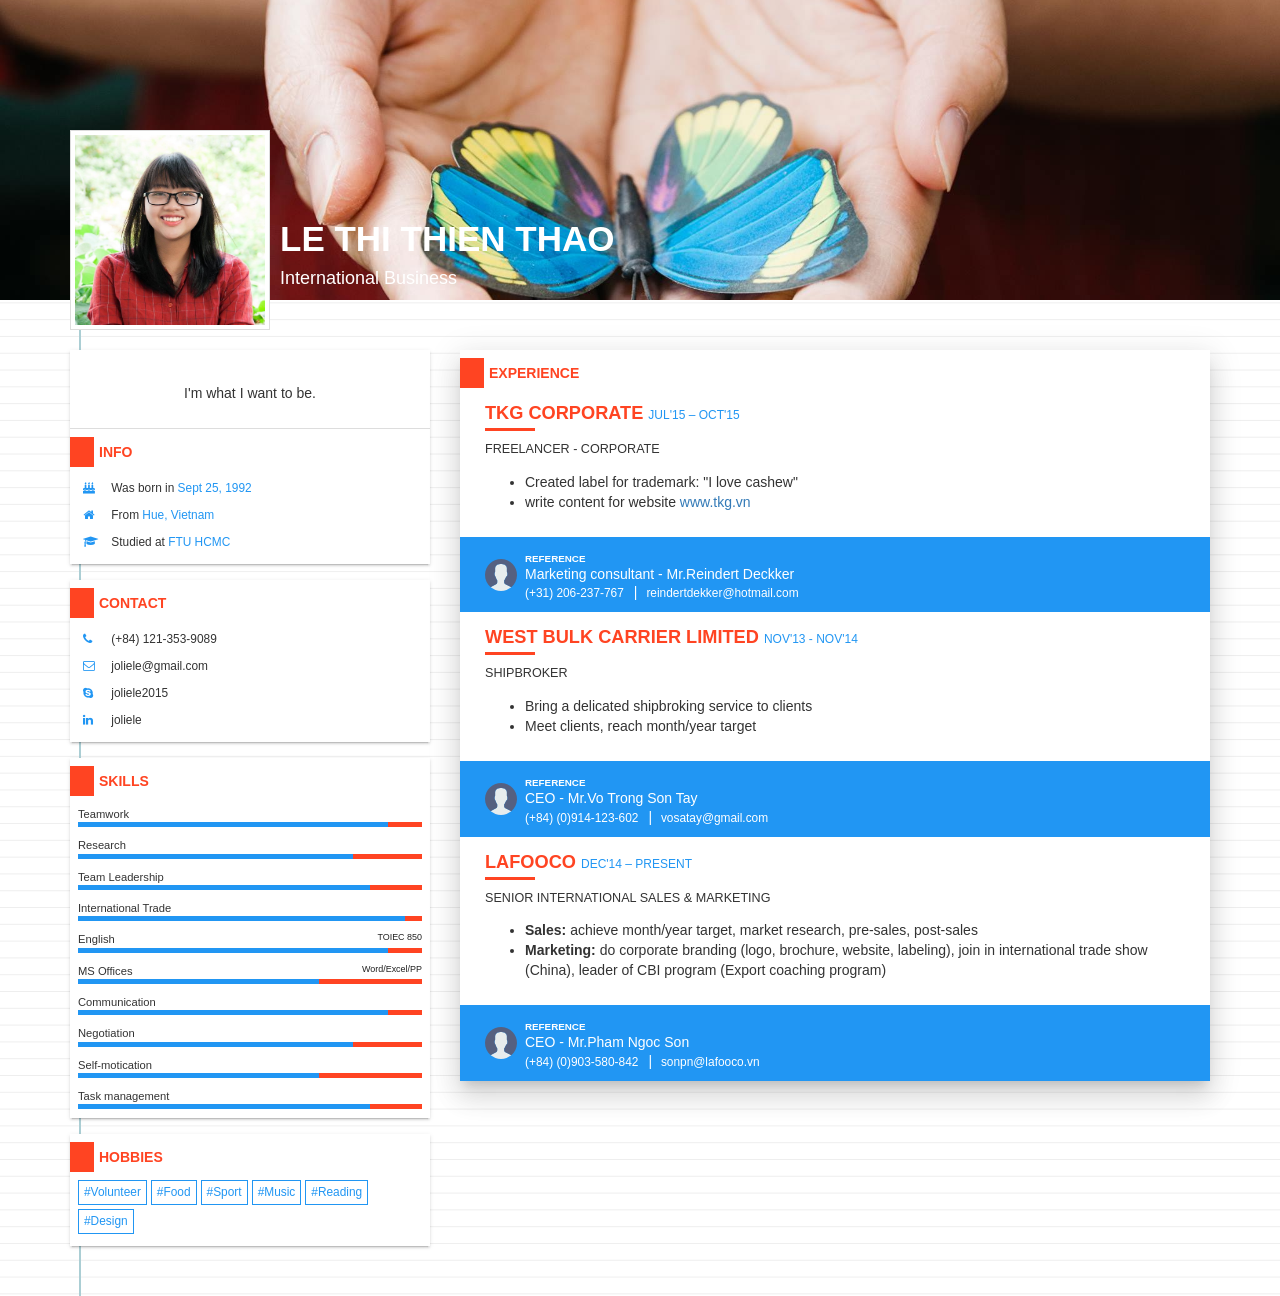
<file: index.html>
<!DOCTYPE html>
<html>
<head>
    <title>LE THI THIEN THAO - CV</title>
    <meta charset='urf-8' />
    <link rel="shortcut icon" href="images/favicon.ico" />
    <link rel='stylesheet' href='css/bootstrap.min.css' />
    <link rel='stylesheet' href='css/font-awesome.min.css' />
    <link rel='stylesheet' href='css/spacing.min.css' />
    <link rel='stylesheet' href='css/style.css' />
</head>
<body>
    <header class='header'>
        <div class='header__info container clearfix'>
            <img src='images/avatar.jpg' class='img-responsive img-thumbnail pull-left r0' />
            <div class='name pull-left'>
                <h1>LE THI THIEN THAO</h1>
                <h4>International Business</h4>
            </div>
        </div>
    </header>
    <div class='main'>
        <div class="container">
            <div class="row">
                <div class="col-sm-4">
                    <!-- info -->
                    <section class="section section--info profile z-depth1 bgc-white pt">
                        <div class="info__slogan text-center mb">I'm what I want to be.</div>
                        <div class="tit">info</div>
                        <div class="p">
                            <div class="profile__dob"><i class="fa fa-birthday-cake" aria-hidden="true"></i> Was born in <span>Sept 25, 1992</span></div>
                            <div class="profile__hometown"><i class="fa fa-home"></i> From <span>Hue, Vietnam</span></div>
                            <div class="profile__school"><i class="fa fa-graduation-cap" aria-hidden="true"></i> Studied at <span>FTU HCMC</span></div>
                        </div>
                    </section>

                    <!-- contact -->
                    <section class="section section--contact info z-depth1 bgc-white mt+ pt">                        
                        <div class="tit">contact</div>
                        <div class="p">
                            <div class="info__phone"><i class="fa fa-phone" aria-hidden="true"></i> (+84) 121-353-9089</div>
                            <div class="info__email"><i class="fa fa-envelope-o" aria-hidden="true"></i> joliele&#64;gmail.com</div>
                            <div class="info__skype"><i class="fa fa-skype" aria-hidden="true"></i> joliele2015</div>
                            <div class="info__linkedin"><i class="fa fa-linkedin" aria-hidden="true"></i> joliele</div>
                        </div>
                    </section>

                    <!-- skills -->
                    <section class="section section--skill skills z-depth1 pt bgc-white mt+">
                        <div class="tit">skills</div>
                        <div class="skill">
                            <h5>Teamwork <span class="pull-right"></span></h5>
                            <div><span style="width: 90%;"></span></div>
                        </div>
                        <div class="skill">
                            <h5>Research <span class="pull-right"></span></h5>
                            <div><span style="width: 80%;"></span></div>
                        </div>
                        <div class="skill">
                            <h5>Team Leadership <span class="pull-right"></span></h5>
                            <div><span style="width: 85%;"></span></div>
                        </div>
                        <div class="skill">
                            <h5>International Trade <span class="pull-right"></span></h5>
                            <div><span style="width: 95%;"></span></div>
                        </div>
                        <div class="skill">
                            <h5>English <span class="pull-right">TOIEC 850</span></h5>
                            <div><span style="width: 90%;"></span></div>
                        </div>
                        <div class="skill">
                            <h5>MS Offices <span class="pull-right">Word/Excel/PP</span></h5>
                            <div><span style="width: 70%;"></span></div>
                        </div>
                        <div class="skill">
                            <h5>Communication</h5>
                            <div><span style="width: 90%;"></span></div>
                        </div>
                        <div class="skill">
                            <h5>Negotiation</h5>
                            <div><span style="width: 80%;"></span></div>
                        </div>
                        <div class="skill">
                            <h5>Self-motication</h5>
                            <div><span style="width: 70%;"></span></div>
                        </div>
                        <div class="skill">
                            <h5>Task management</h5>
                            <div><span style="width: 85%;"></span></div>
                        </div>                        
                    </section>

                    <section class="section section--hobbies hobbies z-depth1 bgc-white mt+ pt">                        
                        <div class="tit">hobbies</div>
                        <div class="p clearfix">
                            <span>#Volunteer</span>
                            <span>#Food</span>
                            <span>#Sport</span>
                            <span>#Music</span>
                            <span>#Reading</span>
                            <span>#Design</span>                            
                        </div>
                    </section>
                </div>
                <div class="col-sm-8">
                    <div class='section z-depth5 exps bgc-white pt'>
                        <div class="tit">experience</div>

                        <div class="exp-container">
                            <div class="exp">
                                <h3 class="exp__com">TKG CORPORATE <span>Jul'15 � Oct'15</span></h3>
                                <h4 class="exp__job">Freelancer - CORPORATE</h4>
                                <div class="exp__desc">
                                    <ul>
                                        <li>Created label for trademark: "I love cashew"</li>
                                        <li>write content for website <a href="http://www.tkg.vn" target="_blank">www.tkg.vn</a></li>
                                    </ul>
                                </div>
                            </div>
                            <div class="exp__ref">
                                <img src="images/user.png" />
                                <div class="pl">
                                    <b>Reference</b>
                                    <h5>Marketing consultant - Mr.Reindert Deckker</h5>
                                    <div>
                                        <span>(+31) 206-237-767</span>|
                                        <span>reindertdekker@hotmail.com</span>
                                    </div>
                                </div>
                            </div>
                        </div>

                        <div class="exp-container">
                            <div class="exp">
                                <h3 class="exp__com">WEST BULK CARRIER LIMITED <span>Nov'13 - Nov'14</span></h3>
                                <h4 class="exp__job">Shipbroker</h4>
                                <div class="exp__desc">
                                    <ul>
                                        <li>Bring a delicated shipbroking service to clients</li>
                                        <li>Meet clients, reach month/year target</li>
                                    </ul>
                                </div>
                            </div>
                            <div class="exp__ref">
                                <img src="images/user.png" />
                                <div class="pl">
                                    <b>Reference</b>
                                    <h5>CEO - Mr.Vo Trong Son Tay</h5>
                                    <div>
                                        <span>(+84) (0)914-123-602</span>|
                                        <span>vosatay@gmail.com</span>
                                    </div>
                                </div>
                            </div>
                        </div>

                        <div class="exp-container">
                            <div class="exp">
                                <h3 class="exp__com">LAFOOCO <span>Dec'14 � Present</span></h3>
                                <h4 class="exp__job">Senior international sales & marketing </h4>
                                <div class="exp__desc">
                                    <ul>
                                        <li><strong>Sales:</strong> achieve month/year target, market research, pre-sales, post-sales</li>
                                        <li><strong>Marketing:</strong> do corporate branding (logo, brochure, website, labeling), join in international trade show (China), leader of CBI program (Export coaching program)</li>
                                    </ul>
                                </div>
                            </div>
                        </div>
                        <div class="exp__ref">
                            <img src="images/user.png" />
                            <div class="pl">
                                <b>Reference</b>
                                <h5>CEO - Mr.Pham Ngoc Son</h5>
                                <div>
                                    <span>(+84) (0)903-580-842</span>|
                                    <span>sonpn@lafooco.vn</span>
                                </div>
                            </div>
                        </div>
                    </div>
                </div>
            </div>
        </div>
    </div>
    <footer class='footer'></footer>

    <script src='js/jquery-3.1.0.min.js'></script>
    <script src='js/bootstrap.min.js'></script>
    <script src='js/app.js'></script>
</body>
</html>
</file>
<file: css/style.css>
html, body {
  background-color: #fafafa;
  background-color: #fff;
  background-image: linear-gradient(90deg, transparent 79px, #abced4 79px, #abced4 81px, transparent 81px), linear-gradient(#eee 0.1em, transparent 0.1em);
  background-size: 100% 1.2em; }

body {
  padding-bottom: 50px; }

.r0 {
  border-radius: 0 !important; }

.b {
  border: 1px solid #000; }

.h {
  height: 500px; }

.bgc-white {
  background-color: #fff; }

.z-depth1 {
  box-shadow: 0 3px 1px -2px rgba(0, 0, 0, 0.14), 0 2px 2px 0 rgba(0, 0, 0, 0.098), 0 1px 5px 0 rgba(0, 0, 0, 0.084); }

.z-depth2 {
  box-shadow: 0 2px 4px -1px rgba(0, 0, 0, 0.14), 0 4px 5px 0 rgba(0, 0, 0, 0.098), 0 1px 10px 0 rgba(0, 0, 0, 0.084); }

.z-depth3 {
  box-shadow: 0 3px 5px -1px rgba(0, 0, 0, 0.14), 0 6px 10px 0 rgba(0, 0, 0, 0.098), 0 1px 18px 0 rgba(0, 0, 0, 0.084); }

.z-depth4 {
  box-shadow: 0 5px 5px -3px rgba(0, 0, 0, 0.14), 0 8px 10px 1px rgba(0, 0, 0, 0.098), 0 3px 14px 2px rgba(0, 0, 0, 0.084); }

.z-depth5 {
  box-shadow: 0 8px 10px -5px rgba(0, 0, 0, 0.14), 0 16px 24px 2px rgba(0, 0, 0, 0.098), 0 6px 30px 5px rgba(0, 0, 0, 0.084); }

.header {
  background-image: url(../images/beo-bg.jpg);
  background-size: cover;
  background-position: center center;
  height: 300px; }
  .header img {
    max-width: 200px; }
  .header .header__info {
    padding-top: 130px;
    color: #fff; }
  .header .name {
    margin: 10px;
    padding-top: 60px; }
    .header .name h1 {
      font-size: 2.5em;
      font-weight: 600; }

.main {
  margin-top: 50px; }

.fa {
  color: #2196f3; }

.section div i {
  margin-right: 5px;
  min-width: 20px;
  display: inline-block; }
.section div span {
  color: #2196f3; }
.section .tit {
  border-left: 24px solid #f42;
  font-weight: 900;
  text-transform: uppercase;
  color: #f42;
  padding: 5px; }
.section .p div {
  font-size: .85em;
  padding: 5px; }

.info__slogan {
  padding: 25px 0;
  border-bottom: 1px solid #ddd; }

.exp {
  padding: 15px 25px; }
  .exp + .exp {
    border-top: 1px dashed #ddd; }
  .exp h3 {
    margin: 0;
    font-weight: 900;
    font-size: 1.3em;
    position: relative;
    margin-bottom: 20px;
    color: #f42;
    text-transform: uppercase; }
    .exp h3 span {
      font-size: 12px;
      font-weight: 400; }
    .exp h3:after {
      position: absolute;
      content: '';
      display: block;
      width: 50px;
      height: 3px;
      background: #f42;
      top: 100%;
      margin-top: 5px; }
  .exp h4 {
    margin: 0;
    font-size: .9em;
    text-transform: uppercase;
    padding-bottom: 15px; }

.skills {
  padding-bottom: 1px; }

.skill {
  margin: 8px;
  margin-top: 12px; }
  .skill h5 {
    margin: 0;
    font-size: .8em;
    padding-bottom: 2px; }
    .skill h5 span {
      color: #212121;
      font-size: .8em; }

.skill div {
  background-color: #f42; }
  .skill div span {
    display: block;
    height: 5px;
    background-color: #2196f3; }

.exp__ref {
  display: -webkit-box;
  display: -moz-box;
  display: -ms-flexbox;
  display: -webkit-flex;
  display: flex;
  -webkit-flex-align: center;
  -ms-flex-align: center;
  -webkit-align-items: center;
  align-items: center;
  background-color: #2196f3;
  padding: 10px 25px;
  color: #fff; }
  .exp__ref h5 {
    margin: 0;
    font-weight: 400; }
  .exp__ref span {
    font-size: .85em;
    margin-right: 10px;
    color: #fff !important; }
    .exp__ref span + span {
      margin-left: 5px; }
  .exp__ref b {
    font-size: .7em;
    text-transform: uppercase; }

.hobbies span {
  font-size: .85em;
  border: 1px solid #2196f3;
  padding: 3px 5px;
  display: inline-block;
  margin: 0 4px 4px 0;
  float: left;
  text-transform: capitalize; }
  .hobbies span:hover {
    background-color: #2196f3;
    color: #fff;
    cursor: pointer; }

/*# sourceMappingURL=style.css.map */
</file>
<file: css/spacing.min.css>
.m{margin:8px !important}.mt{margin-top:8px !important}.mr{margin-right:8px !important}.mb{margin-bottom:8px !important}.ml{margin-left:8px !important}.mh{margin-right:8px !important;margin-left:8px !important}.mv{margin-top:8px !important;margin-bottom:8px !important}.m-{margin:4px !important}.mt-{margin-top:4px !important}.mr-{margin-right:4px !important}.mb-{margin-bottom:4px !important}.ml-{margin-left:4px !important}.mh-{margin-right:4px !important;margin-left:4px !important}.mv-{margin-top:4px !important;margin-bottom:4px !important}.m\+{margin:16px !important}.mt\+{margin-top:16px !important}.mr\+{margin-right:16px !important}.mb\+{margin-bottom:16px !important}.ml\+{margin-left:16px !important}.mh\+{margin-right:16px !important;margin-left:16px !important}.mv\+{margin-top:16px !important;margin-bottom:16px !important}.m\+\+{margin:24px !important}.mt\+\+{margin-top:24px !important}.mr\+\+{margin-right:24px !important}.mb\+\+{margin-bottom:24px !important}.ml\+\+{margin-left:24px !important}.mh\+\+{margin-right:24px !important;margin-left:24px !important}.mv\+\+{margin-top:24px !important;margin-bottom:24px !important}.m\+\+\+{margin:32px !important}.mt\+\+\+{margin-top:32px !important}.mr\+\+\+{margin-right:32px !important}.mb\+\+\+{margin-bottom:32px !important}.ml\+\+\+{margin-left:32px !important}.mh\+\+\+{margin-right:32px !important;margin-left:32px !important}.mv\+\+\+{margin-top:32px !important;margin-bottom:32px !important}.m0{margin:0 !important}.mt0{margin-top:0 !important}.mr0{margin-right:0 !important}.mb0{margin-bottom:0 !important}.ml0{margin-left:0 !important}.mh0{margin-right:0 !important;margin-left:0 !important}.mv0{margin-top:0 !important;margin-bottom:0 !important}.p{padding:8px !important}.pt{padding-top:8px !important}.pr{padding-right:8px !important}.pb{padding-bottom:8px !important}.pl{padding-left:8px !important}.ph{padding-right:8px !important;padding-left:8px !important}.pv{padding-top:8px !important;padding-bottom:8px !important}.p-{padding:4px !important}.pt-{padding-top:4px !important}.pr-{padding-right:4px !important}.pb-{padding-bottom:4px !important}.pl-{padding-left:4px !important}.ph-{padding-right:4px !important;padding-left:4px !important}.pv-{padding-top:4px !important;padding-bottom:4px !important}.p\+{padding:16px !important}.pt\+{padding-top:16px !important}.pr\+{padding-right:16px !important}.pb\+{padding-bottom:16px !important}.pl\+{padding-left:16px !important}.ph\+{padding-right:16px !important;padding-left:16px !important}.pv\+{padding-top:16px !important;padding-bottom:16px !important}.p\+\+{padding:24px !important}.pt\+\+{padding-top:24px !important}.pr\+\+{padding-right:24px !important}.pb\+\+{padding-bottom:24px !important}.pl\+\+{padding-left:24px !important}.ph\+\+{padding-right:24px !important;padding-left:24px !important}.pv\+\+{padding-top:24px !important;padding-bottom:24px !important}.p\+\+\+{padding:32px !important}.pt\+\+\+{padding-top:32px !important}.pr\+\+\+{padding-right:32px !important}.pb\+\+\+{padding-bottom:32px !important}.pl\+\+\+{padding-left:32px !important}.ph\+\+\+{padding-right:32px !important;padding-left:32px !important}.pv\+\+\+{padding-top:32px !important;padding-bottom:32px !important}.p0{padding:0 !important}.pt0{padding-top:0 !important}.pr0{padding-right:0 !important}.pb0{padding-bottom:0 !important}.pl0{padding-left:0 !important}.ph0{padding-right:0 !important;padding-left:0 !important}.pv0{padding-top:0 !important;padding-bottom:0 !important}
/*# sourceMappingURL=spacing.min.css.map */
</file>
